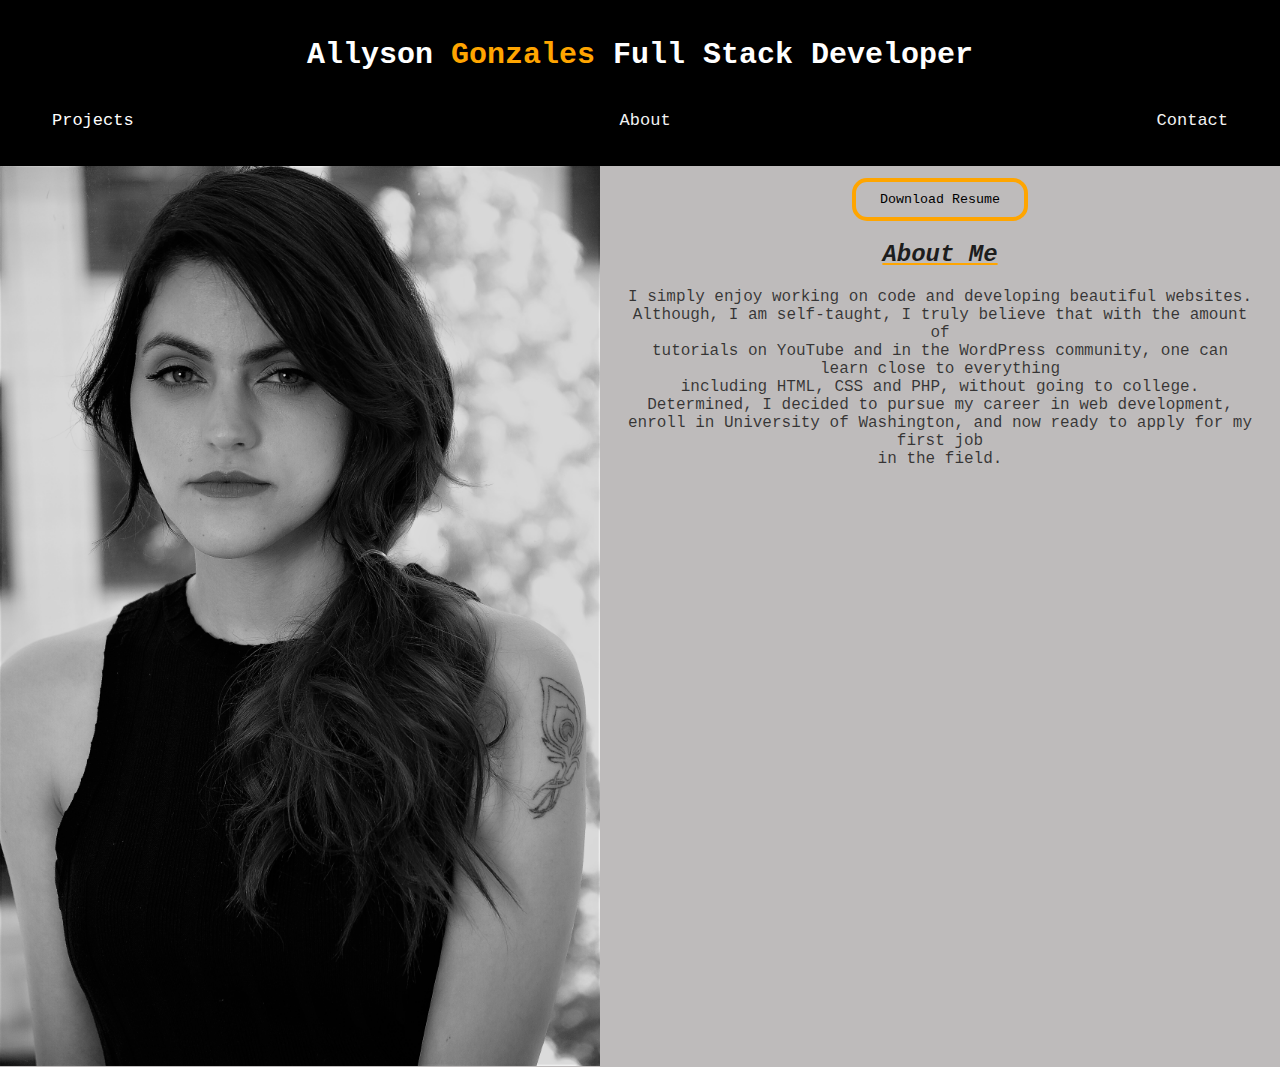
<file: index.html>
<!DOCTYPE html>
<html lang="en">

<head>
    <meta charset="UTF-8">
    <meta http-equiv="X-UA-Compatible" content="IE=edge">
    <meta name="viewport" content="width=device-width, initial-scale=1.0">
    <title>Portfolio</title>
    <link rel="stylesheet" href="./assets/style.css">
</head>

<body>
    <header class="header">
        <h1>Allyson <span class="Gonzales">Gonzales</span> Full Stack Developer</h1>
        <nav class="topnav">
            <a class="active" href="projects.html">Projects</a>
            <a href="index.html">About</a>
            <a href="contact.html">Contact</a>
        </nav>
    </header>
   
<main>

    <div class="box">

        <img class="imgDiv" src="assets/images/Allyson.jpg"   alt="Photo of Allyson" />

         <section class="aboutMe">
            <button class="download">
                <a href="/assets/images/Allyson-Gonzales-Resume.pdf" download="Allyson Gonzales Resume">Download Resume</a>
            </button>
                <h2> <i>About Me</i></h2>
                    <p> I simply enjoy working on code and developing beautiful websites. <br>
                        Although, I am self-taught, I truly believe that with the amount of<br>
                        tutorials on YouTube and in the WordPress community, one can learn close to everything <br>
                        including HTML, CSS and PHP, without going to college. <br>
                        Determined, I decided to pursue my career in web development,<br> 
                        enroll in University of Washington, and now ready to apply for my first job<br>
                        in the field.</p>

        </section>

    </div>
</main>

    <footer>
    </footer>
</body>

</html>
</file>
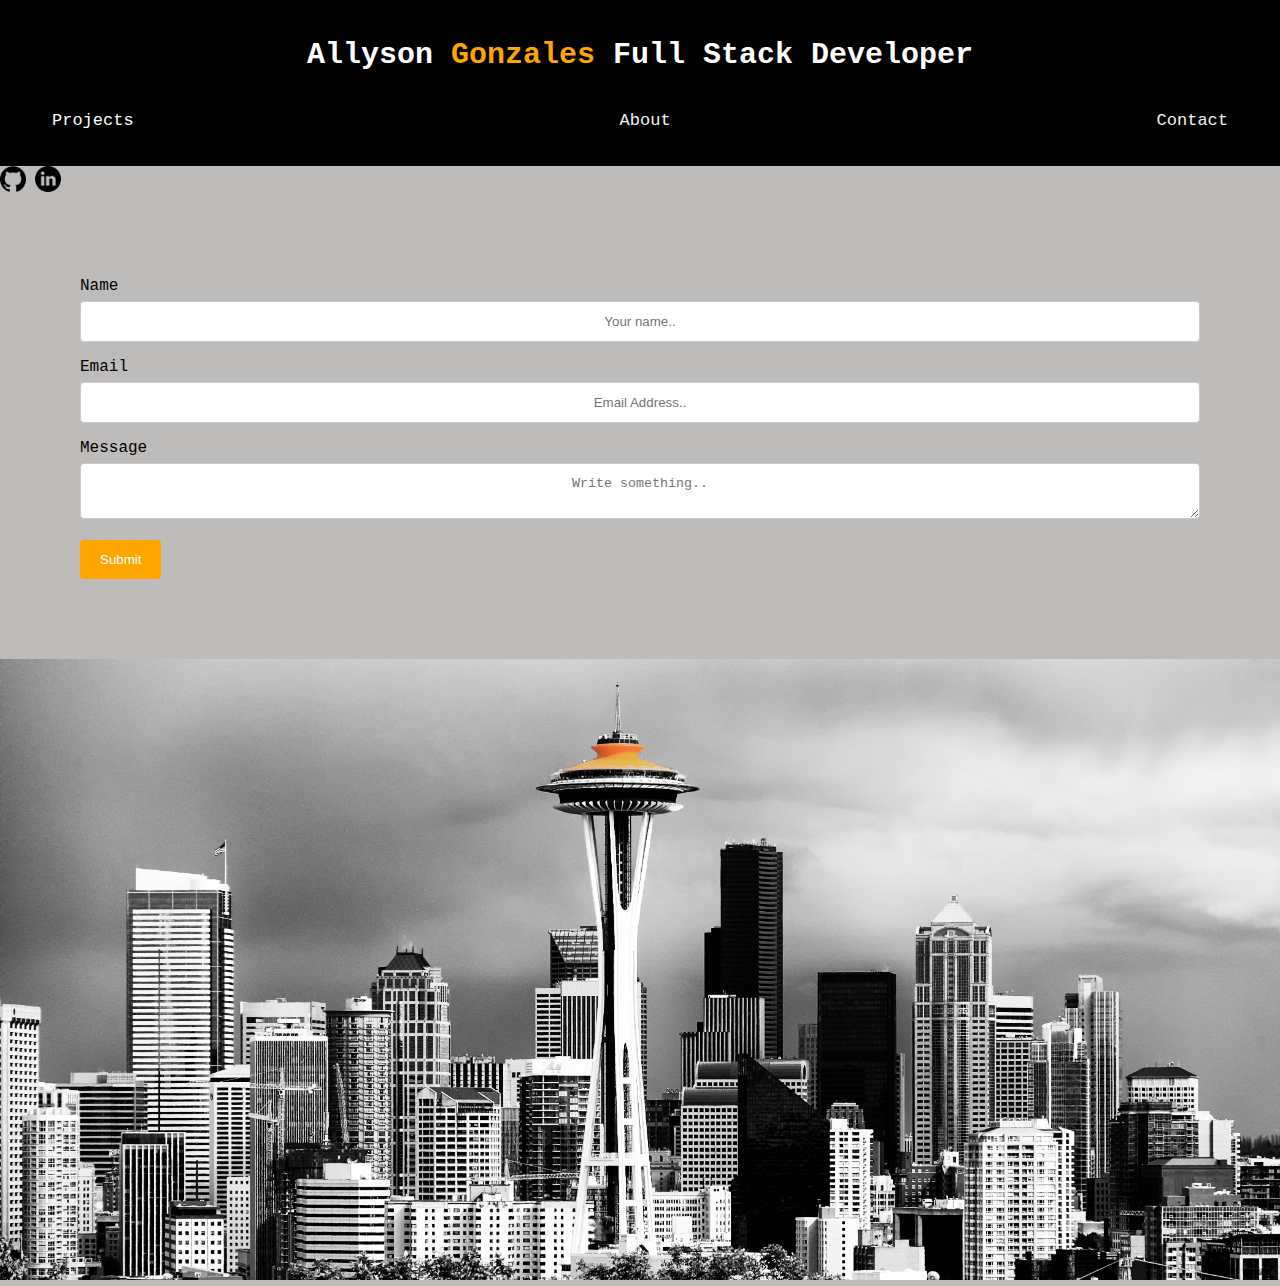
<file: contact.html>
<!DOCTYPE html>
<html lang="en">

<head>
    <meta charset="UTF-8">
    <meta http-equiv="X-UA-Compatible" content="IE=edge">
    <meta name="viewport" content="width=device-width, initial-scale=1.0">
    <title>Portfolio</title>
    <link rel="stylesheet" href="./assets/contact.css">
</head>

<body>
    <header class="header">
        <h1>Allyson <span class="Gonzales">Gonzales</span> Full Stack Developer</h1>
        <nav class="topnav">
            <a class="active" href="projects.html">Projects</a>
            <a href="index.html">About</a>
            <a href="contact.html">Contact</a>
        </nav>
    </header>
    <main>
        <section>
            <a style="text-decoration: none;" href="https://github.com/Ally27">
                <img class="socials" src="./assets/images/github.png" alt="GitHub Link"/>
            </a>
            <a href="https://www.linkedin.com/in/allyson-gonzales-94485a250/">
                <img class="socials" src="./assets/images/linkedin.png" alt="Linked In Link"/>
            </a>
        </section>
        
        <div class="container">

            <form action="action_page.php">
      
                <label for="name">Name</label>
                <input type="text" id="name" name="name" placeholder="Your name..">
          
                <label for="email">Email</label>
                <input type="email" id="email" name="email" placeholder="Email Address..">
          
                <label for="message">Message</label>
                <textarea id="message" name="message" placeholder="Write something.."></textarea>

                <input type="submit" value="Submit">
      
            </form>

        </div>
        
        <section>
            <img src="assets/images/theNeedle2.jpg" style="max-width: 100%; max-height:auto;" alt="Photot of Seattle Space Needle">
        </section>
    </main>

</body>
<footer>

</footer>
</file>
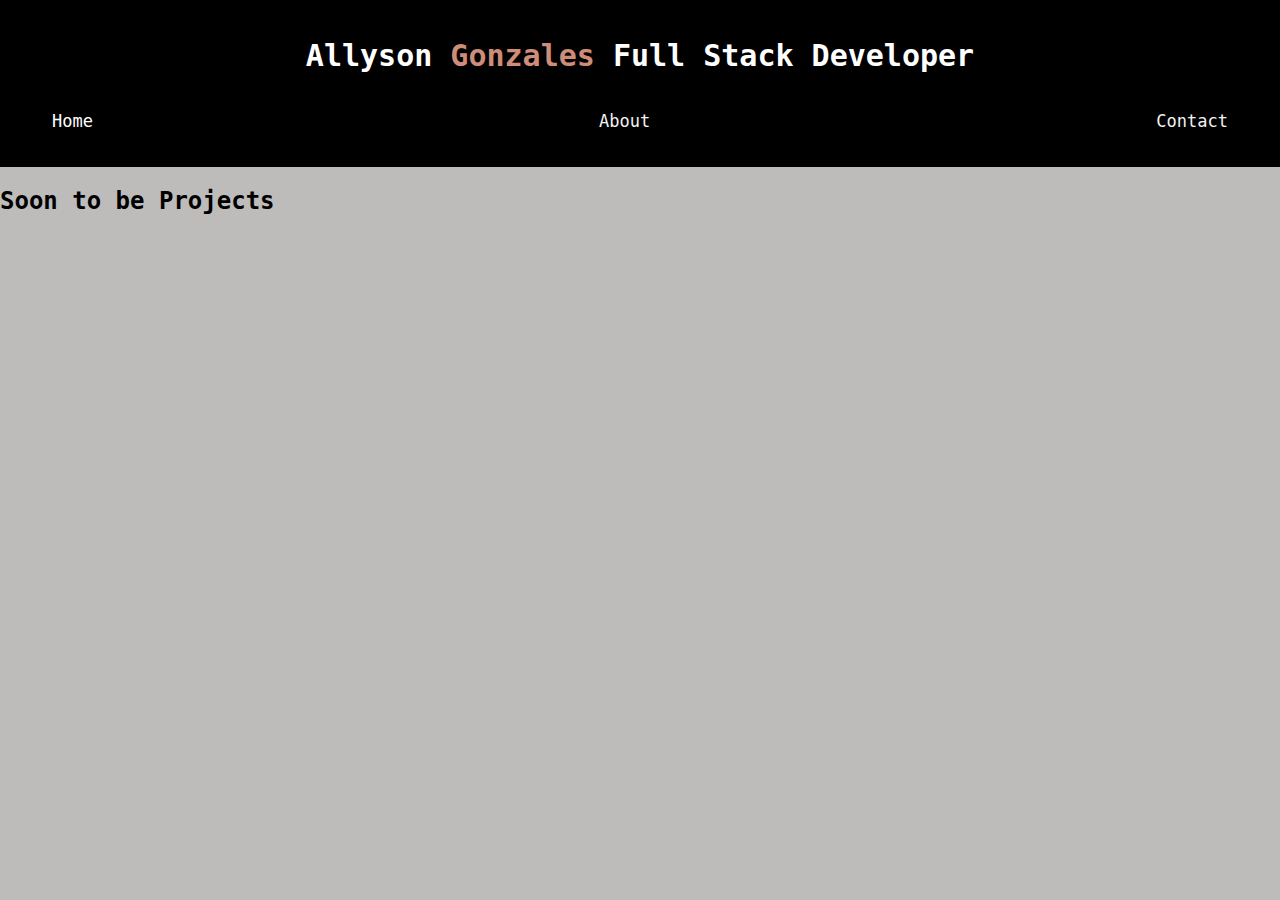
<file: home.html>
<!DOCTYPE html>
<html lang="en">

<head>
    <meta charset="UTF-8">
    <meta http-equiv="X-UA-Compatible" content="IE=edge">
    <meta name="viewport" content="width=device-width, initial-scale=1.0">
    <title>Portfolio</title>
    <link rel="stylesheet" href="./assets/home.css">
</head>

<body>
    <header class="header">
        <h1>Allyson <span class="Gonzales">Gonzales</span> Full Stack Developer</h1>
        <div class="topnav">
            <a class="active" href="home.html">Home</a>
            <a href="index.html">About</a>
            <a href="contact.html">Contact</a>
        </div>
    </header>
    <div class="projects"></div>
        <h2>Soon to be Projects</h2>
    </div>
</body>
</file>
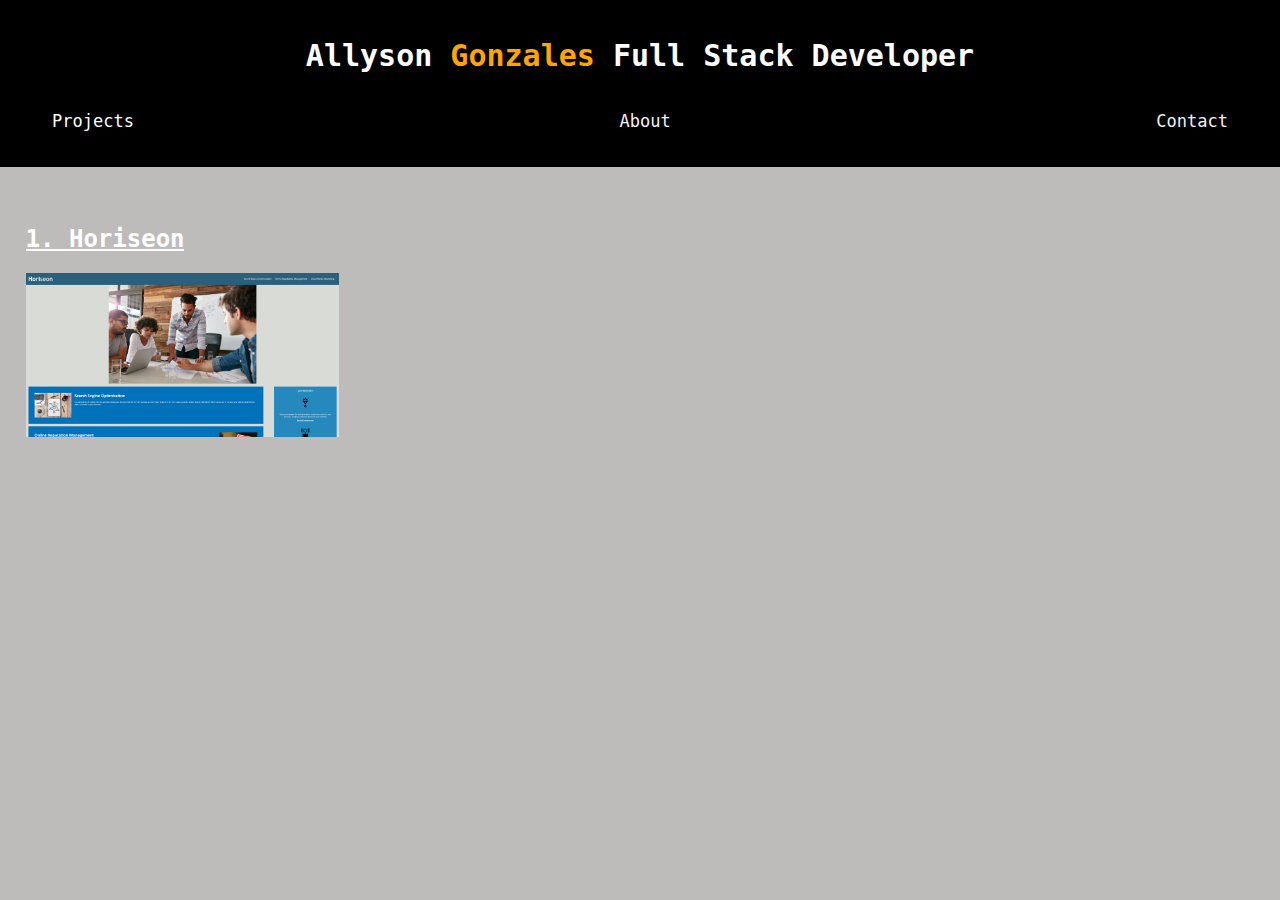
<file: projects.html>
<!DOCTYPE html>
<html lang="en">

<head>
    <meta charset="UTF-8">
    <meta http-equiv="X-UA-Compatible" content="IE=edge">
    <meta name="viewport" content="width=device-width, initial-scale=1.0">
    <title>Portfolio</title>
    <link rel="stylesheet" href="./assets/projects.css">
</head>

<body>

    <header class="header">
        <h1>Allyson <span class="Gonzales">Gonzales</span> Full Stack Developer</h1>
        <nav class="topnav">
            <a class="active" href="projects.html">Projects</a>
            <a href="index.html">About</a>
            <a href="contact.html">Contact</a>
        </nav>
    </header>

    <div class="projects">
        <a href="https://github.com/Ally27/Horiseon-Refactor-">
            <h2>1. Horiseon</h2>
        <img src="assets/images/Snapshot.png" alt="Photo of Horiseon Project">
        </a>
    </div>
    
</body>
</file>
<file: assets/style.css>
body{
    font-family: 'Source Code Pro', monospace ;
    background-color: #bebbbb;
    margin: 0;
}


.header{
    background-color: black;
    color:white;
    font-family: 'Source Code Pro', monospace;
    font-size: 15px;
    padding: 18px;
}

.Gonzales{
    background-color: black;
    color: orange;
    font-size: bold;
}

h1{
    color: white;
    text-align: center;
}

.topnav {
    height: 56px;
    padding: 0 16px;
    display:flexbox;
    display: flex;
    align-items: center;
    justify-content: space-between;
    overflow: hidden;
}
  
.topnav a {
    float: left;
    color: #f2f2f2;
    text-align: center;
    padding: 14px 16px;
    text-decoration: none;
    font-size: 17px;
    margin: 2px;
    border-radius: 5%;
}
  
.topnav a:hover {
    background-color: #ff7300;
    color: #ffffff;
    box-shadow: 0 5px 10px 0 #fffdfd;
} 
  
.topnav a.active {
    color: white;
}

.box {
    max-height: 100%;
    display: flex;

}



.download{
    color:#ffffff;
    font-family: 'Courier New', Courier, monospace;
    background-color:#bebbbb ;
    border:4px solid orange;
    padding: 10px 24px;
    border-radius: 15px;
    text-align: center;

}
.download a {
    text-decoration:none;
    color: black;
}

a:hover{
color: white;

}

.download:hover {
    color: #ffffff;
    background-color: #ff7300;
    box-shadow:0 12px 16px 0 rgba(0,0,0,0.24), 0 17px 50px 0 rgba(0,0,0,0.19);
}

.aboutMe{
    padding: 12px 24px!important;
    text-align: center;
    color: black;
}

p{
    color:#000000b7
}


h2{
    color:#000000d7;
    text-decoration:underline orange;
}
.imgDiv{
    height:100vh;

}

img{

    background-position: center;
    background-repeat: no-repeat;
    background-size: cover;
    max-width:100%;
  
}
@media screen and (max-width: 480px) {
   .box{
    flex-direction: column;
   }
}
</file>
<file: assets/contact.css>
body{
    font-family: 'Source Code Pro', monospace ;
    background-color: rgb(190, 187, 187);
    margin: 0;
}


.header{
    background-color: black;
    color:white;
    font-family: 'Source Code Pro', monospace;
    font-size: 15px;
    padding: 18px;
}

.Gonzales{
    background-color: black;
    color: orange;
    font-size: bold;
}

h1{
    color: white;
    text-align: center;
}

.topnav {
    height: 56px;
    padding: 0 16px;
    display: flexbox;
    display: flex;
    align-items: center;
    justify-content: space-between;
    overflow: hidden;
}
  
.topnav a {
    float: left;
    color: #f2f2f2;
    text-align: center;
    padding: 14px 16px;
    text-decoration: none;
    font-size: 17px;
    margin: 2px;
    border-radius: 5%;
}
  
.topnav a:hover {
    background-color: #ff7300;
    color: #ffffff;
    box-shadow: 0 5px 10px 0 #fffdfd;
}
  
.topnav a.active {
    color: white;
}

.socials{
    width: 2%;
    height: 5%;
}


input[type=text], input[type=email], select, textarea {
    text-align: center;
    width: 100%;
    padding: 12px;
    border: 1px solid #ccc;
    border-radius: 4px;
    box-sizing: border-box;
    margin-top: 6px;
    margin-bottom: 16px;
    resize: vertical;
    
  }
  

  input[type=submit] {
    background-color: orange;
    color: white;
    padding: 12px 20px;
    border: none;
    border-radius: 4px;
    cursor: pointer;
  }
  
 
  input[type=submit]:hover {
    background-color: #ff7300;
    box-shadow: 0 5px 10px 0 #fffdfd;
  }
  

  .container {
    border-radius: 5px;

    padding: 80px;
  }
</file>
<file: assets/home.css>
body{
    font-family: 'Source Code Pro', monospace ;
    background-color: rgb(190, 187, 187);
    margin: 0;
}


.header{
    background-color: black;
    color:white;
    font-family: 'Source Code Pro', monospace;
    font-size: 15px;
    padding: 18px;
}

.Gonzales{
    background-color: black;
    color: #ce8d79;
    font-size: bold;
}

h1{
    color: white;
    text-align: center;
}

.projects{
}

.topnav {
    height: 56px;
    padding: 0 16px;
    display: flexbox;
    display: flex;
    align-items: center;
    justify-content: space-between;
    overflow: hidden;
}
  
.topnav a {
    float: left;
    color: #f2f2f2;
    text-align: center;
    padding: 14px 16px;
    text-decoration: none;
    font-size: 17px;
    margin: 2px;
    border-radius: 5%;
}
  
.topnav a:hover {
    background-color: #94432b;
    color: #ffffff;
}
  
.topnav a.active {
    color: white;
}
</file>
<file: assets/projects.css>
body{
    font-family: 'Source Code Pro', monospace ;
    background-color: rgb(190, 187, 187);
    margin: 0;
}


.header{
    background-color: black;
    color:white;
    font-family: 'Source Code Pro', monospace;
    font-size: 15px;
    padding: 18px;
}

.Gonzales{
    background-color: black;
    color: orange;
    font-size: bold;
}

h1{
    color: white;
    text-align: center;
}



.topnav {
    height: 56px;
    padding: 0 16px;
    display: flexbox;
    display: flex;
    align-items: center;
    justify-content: space-between;
    overflow: hidden;
}
  
.topnav a {
    float: left;
    color: #f2f2f2;
    text-align: center;
    padding: 14px 16px;
    text-decoration: none;
    font-size: 17px;
    margin: 2px;
    border-radius: 5%;
}
  
.topnav a:hover {
    background-color: #ff7300;
    color: #ffffff;
    box-shadow: 0 5px 10px 0 #fffdfd;
}
  
.topnav a.active {
    color: white;
}

h2{
    font-family: 'Source Code Pro', monospace;
    text-decoration:underline;
    color: white;
}

.projects{
    display: flex;
    flex-shrink: 49%;
    margin-left: 2%;
    padding-top: 3%;
}

.projects img{
    width: 25%;
    height: auto;
    


}
@media screen and (max-width: 980px) {
    .box{
     flex-direction: column;
    }
 }
</file>
